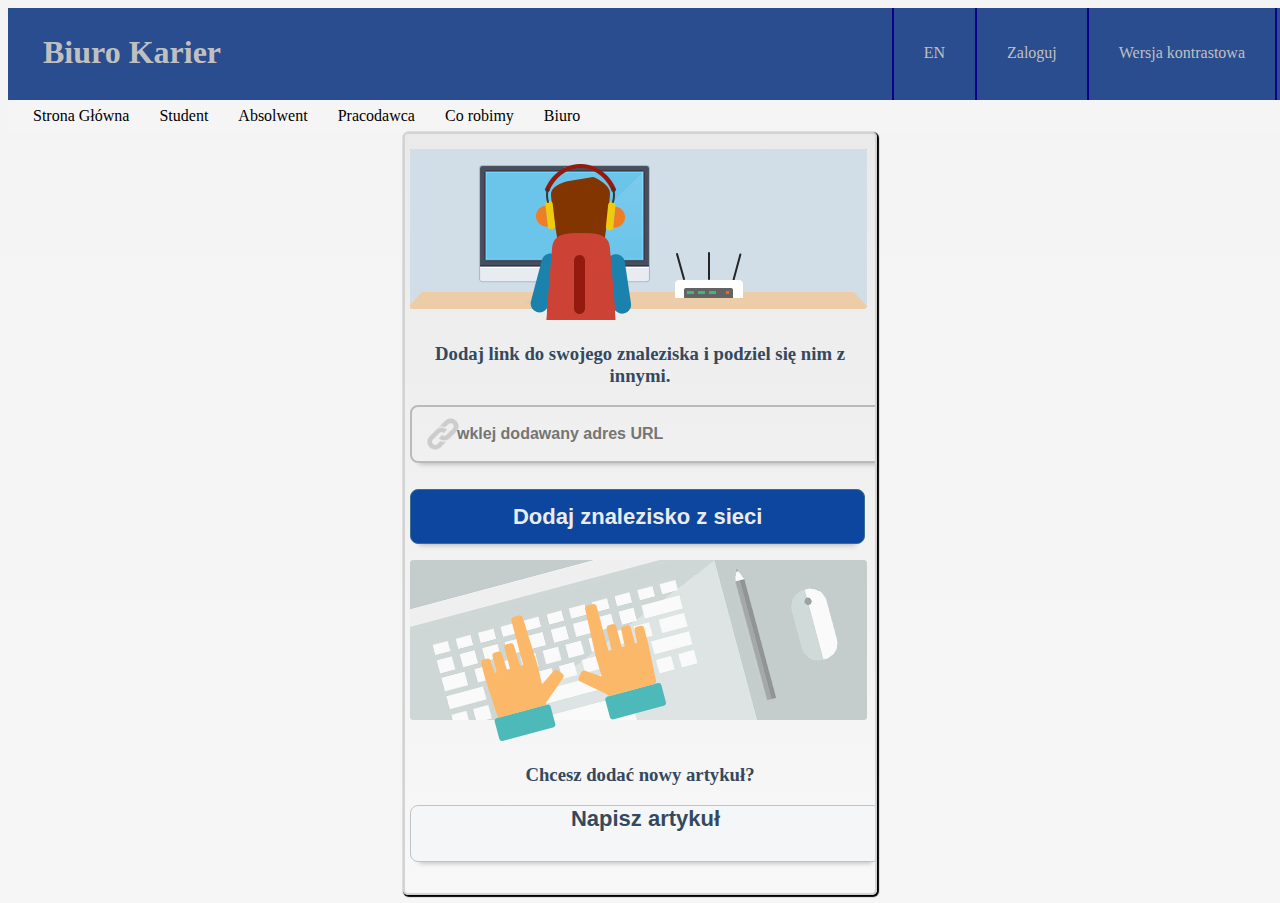
<file: book/dodajZnalezisko.html>
<!DOCTYPE html>
<html>
<head>
    <meta charset="utf-8" />
    <meta http-equiv="X-UA-Compatible" content="IE=edge">
    <title>dodaj znalezisko</title>
    <meta name="viewport" content="width=device-width, initial-scale=1">
    <link rel="stylesheet" type="text/css" media="screen" href="index.css" />
    <link rel="stylesheet" type="text/css" media="screen" href="dodajZnalezisko.css" />
    <script src="https://ajax.googleapis.com/ajax/libs/jquery/3.3.1/jquery.min.js"></script>
    <script src="contrast.js"></script>
    <script src="addRect.js"></script>
    <script> 
        $(function(){
            $("#mainMenu").load("nav.html"); 
        });
    </script> 
</head>
<body>
    <div id="mainMenu"></div>
    <div class="holder">
        <div>
        <div>
            <div class="image-hold"><img src="img/image-newadd-link.png" alt=""></div>
            <h3>Dodaj link do swojego znaleziska i podziel się nim z innymi.</h3>
            <fieldset class="nospace">			
                <input id="input-addURL" type="text" placeholder="wklej dodawany adres URL" value="">
            </fieldset>
            <fieldset class="row buttons nospace">		
                <p>
                    <input type="submit" value="Dodaj znalezisko z sieci">
                </p>						
            </fieldset>      
        </div>
    </div>
    <div class="own-content rightzone">
        <div class="image-hold"><img src="img/image-newadd-own.png" alt=""></div>
        <h3>Chcesz dodać nowy artykuł?</h3>
        <div>
            <p>
                <a class="button m-set-fullwidth" href="https://www.wykop.pl/dodaj/owncontent/" title="dodaj treść">Napisz artykuł</a>
            </p>
        </div>
    </div>
    </div>
</body>
</html>
</file>
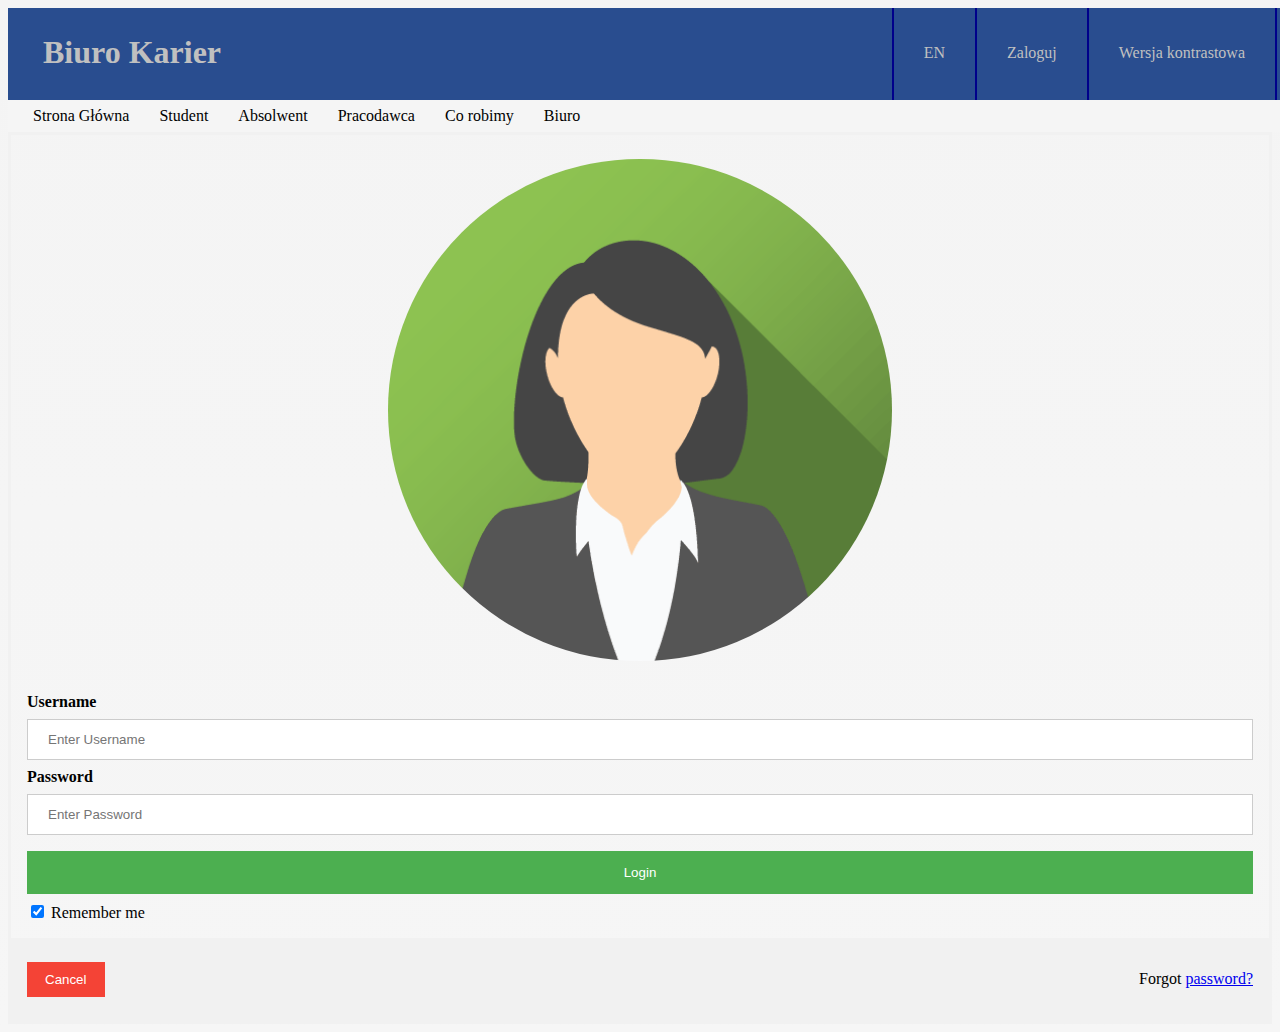
<file: book/zaloguj.html>
<!DOCTYPE html>
<html>
<head>
    <meta charset="utf-8" />
    <meta http-equiv="X-UA-Compatible" content="IE=edge">
    <title>Zaloguj się</title>
    <meta name="viewport" content="width=device-width, initial-scale=1">
    <link rel="stylesheet" type="text/css" media="screen" href="zaloguj.css" />
    <link rel="stylesheet" type="text/css" media="screen" href="index.css" />
    <script src="https://ajax.googleapis.com/ajax/libs/jquery/3.3.1/jquery.min.js"></script>
    <script src="addRect.js"></script>
    <script src="contrast.js"></script>
    <script> 
        $(function(){
          $("#mainMenu").load("nav.html"); 
        });
    </script> 
</head>
<body>

        <div id="mainMenu"></div>
        
        <form action="Login.php" method="POST">
          <div class="imgcontainer">
            <img src="img/avatar.png" alt="Avatar" class="avatar">
          </div>
        
          <div class="container">
            <label for="username"><b>Username</b></label>
            <input type="text" placeholder="Enter Username" name="username" required>
        
            <label for="psw"><b>Password</b></label>
            <input type="password" placeholder="Enter Password" name="psw" required>
                
            <button type="submit" value="Submit">Login</button>
            <label>
              <input type="checkbox" checked="checked" name="remember"> Remember me
            </label>
          </div>
        
          <div class="container" style="background-color:#f1f1f1">
            <button type="button" class="cancelbtn">Cancel</button>
            <span class="psw">Forgot <a href="#">password?</a></span>
          </div>
        </form>
        
</body>
</html>
</file>
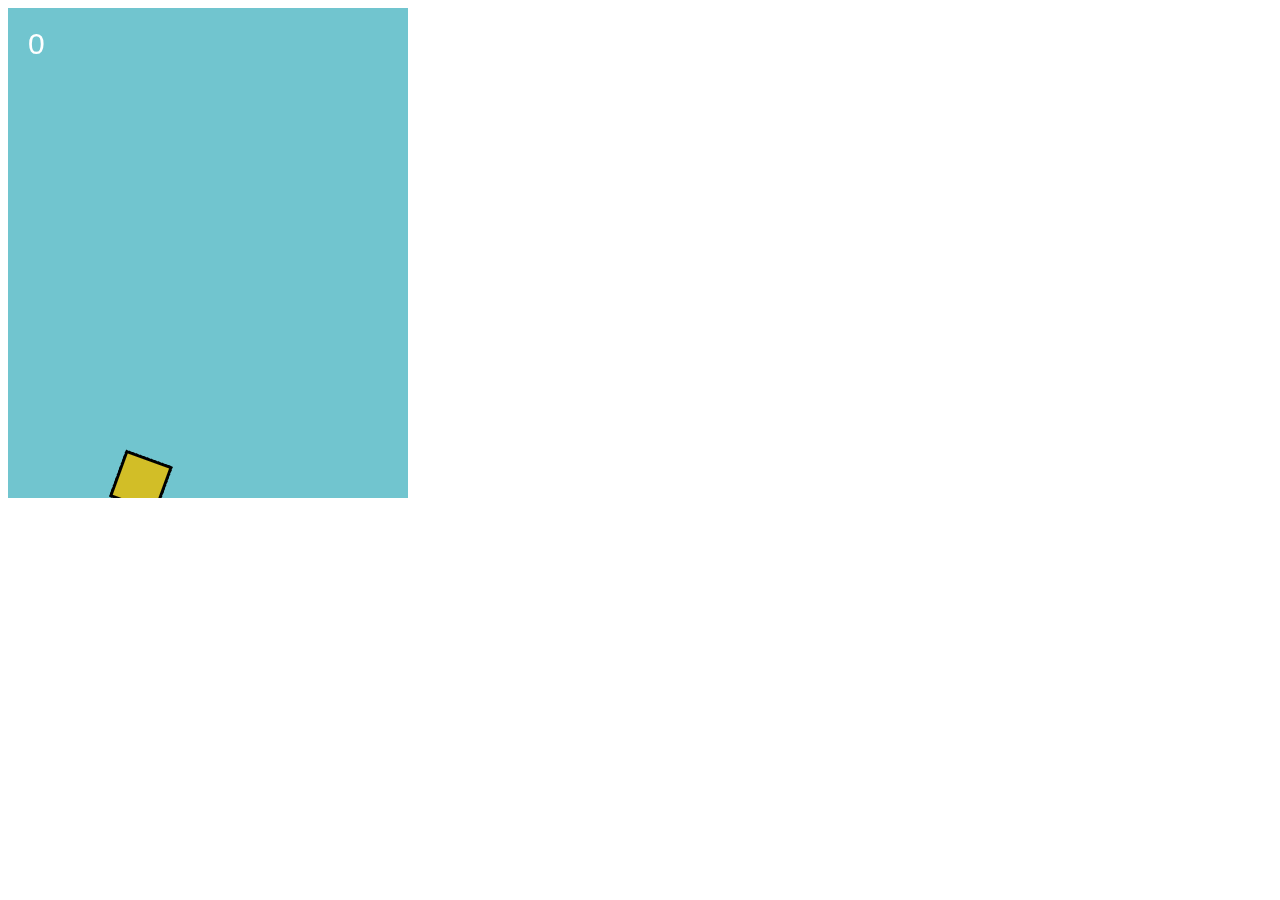
<file: flappyBird/indexFlappy.html>
<!DOCTYPE html>  
<html>
    <head>  
        <meta charset="utf-8" />
        <title> Flappy Bird Clone </title>
        <script type="text/javascript" src="phaser.min.js"></script>
        <script type="text/javascript" src="mainFlappy.js"></script>
    </head>

    <body>

    </body>  
</html>
</file>
<file: book/index.css>
body {
    font-family: Georgia, 'Times New Roman', Times, serif;
    background: linear-gradient(#f4f4f4, #f6f6f6);
}
.top, .menu {
    max-width: 1320px;
    margin: 0 auto;

}
.BiuroKarier, .menu {
    margin: 0 auto;
    padding: 0 5px 0;
    display: table;
    width: 100%;
    background: #294d8f;
    overflow: hidden; 
    font-size: 16px; 
}
.BiuroKarier a {
    display: block; 
    color: silver; 
    text-decoration: none; 
    padding: 5px 30px 7px;
}
.headerTopBar {
    font-weight: 500;
    line-height: 5;
    float: right;
    
    border-left: 1px solid darkblue;
    border-right: 1px solid darkblue;
}
.headerTopBar a:hover {
    background: #1c3b79;
}
#dark a:hover, #dark ul, #dark li {
    background:  #5c5c5c;
}
.facultyJob {
    margin: 0px;
    display: inline-block;
    max-width: 900px;
}
h1 {
    display: block;
    font-size: 2em;
    -webkit-margin-before: 0.67em;
    -webkit-margin-after: 0.67em;
    -webkit-margin-start: 0px;
    -webkit-margin-end: 0px;
    font-weight: bold;
}
.menu {
    background: whitesmoke;
}
.menu ul li{
    list-style-type: none; 
    margin: 0 auto; 
    float: left; 
}
.menu ul li:hover {
    background: #294d8f;
}
.menu h1 {
    position: absolute !important; 
    height: 1px;
    width: 1px;
    overflow: hidden;
}
.menu li a {
    display: block; 
    color: black; 
    text-decoration: none; 
    padding: 7px 15px 7px;
}
.menu li a:hover {
    background: #294d8f; 
    color: white;
}
.menu li li a {
    width: 200px;
    color: silver; 
}
.menu li ul {
    overflow: hidden; 
    display: none; 
    background: #294d8f;
}
.menu li:hover ul {
    position: absolute; 
    padding: 0; 
    display: block; 
    width: 200px;
}
.menu *:hover {
    transition: 0.3s ease-in;
}
.menu li ul {
    border-radius: 0 0 3px 3px;
}
</file>
<file: book/dodajZnalezisko.css>
.button,  input[type="submit"] {
    display: table;
    color: #34495e;
    background-color: #f4f6f7;
    border: 1px solid #bdc3c7;
    padding: 0 1.0rem;
    white-space: nowrap;
    border-radius: 8px;
}
.holder{
    margin: 0 auto;
    max-width: 460px;
    border: 2px lightgray solid;
    box-shadow: 1px 1px 1px 1px;
    padding: 15px 5px 15px;
    overflow: hidden;
    background: linear-gradient(#ebeaea, #f8f8f8);
    border-radius: 5px;
}
.holder a, .holder h3, .own-content.rightzone h3 {
    text-align: center;
    color: #34495e;
}
#input-addURL, button.submit, .button.submit, input[type="submit"], p a {
    border: 2px solid #bababa;
    font-size: 16px;
    padding-left: 45px;
    padding-top: 18px;
    padding-bottom: 18px;
    margin-bottom: 10px;
    font-weight: bold;
    box-shadow: 0px 10px 5px -9px rgba(0,0,0,0.25);
    background: url(img/338709d30fdb7a7416a4545201438d1d.png) no-repeat left -5px center;
    background-size: 15%;
    width: 94%;
    border-radius: 8px;
}
fieldset {
    border: 0px;
    margin: 0px;
    padding: 0px;
}
button.submit, .button.submit, input[type="submit"], p a {
    color: #ebebeb;
    background: #0c469e;
    border: 1px solid #3b6f92;
    padding: 0 16px;
    width: 99%;
    height: 55px;
    text-decoration: none;
    font-size: 22px;
    font-display: initial;
    font-style: inherit;
    font-family: sans-serif;
}
input[type="submit"]:hover, p a:hover {
    background: #127fc7;
    color: #fff;
}
p a {
    box-shadow: 0px 10px 5px -9px rgba(0,0,0,0.25);
    color: #111;
    text-shadow: 0 1px rgba(255,255,255,.85);
    width: 95%;
    position: relative;
    text-decoration: none;
}
</file>
<file: book/zaloguj.css>
body {font-family: Arial, Helvetica, sans-serif;}
form {border: 3px solid #f1f1f1;}

input[type=text], input[type=password] {
    width: 100%;
    padding: 12px 20px;
    margin: 8px 0;
    display: inline-block;
    border: 1px solid #ccc;
    box-sizing: border-box;
}

button {
    background-color: #4CAF50;
    color: white;
    padding: 14px 20px;
    margin: 8px 0;
    border: none;
    cursor: pointer;
    width: 100%;
}

button:hover {
    opacity: 0.8;
}

.cancelbtn {
    width: auto;
    padding: 10px 18px;
    background-color: #f44336;
}

.imgcontainer {
    text-align: center;
    margin: 24px 0 12px 0;
}

img.avatar {
    width: 40%;
    border-radius: 50%;
}

.container {
    padding: 16px;
}

span.psw {
    float: right;
    padding-top: 16px;
}
</file>
